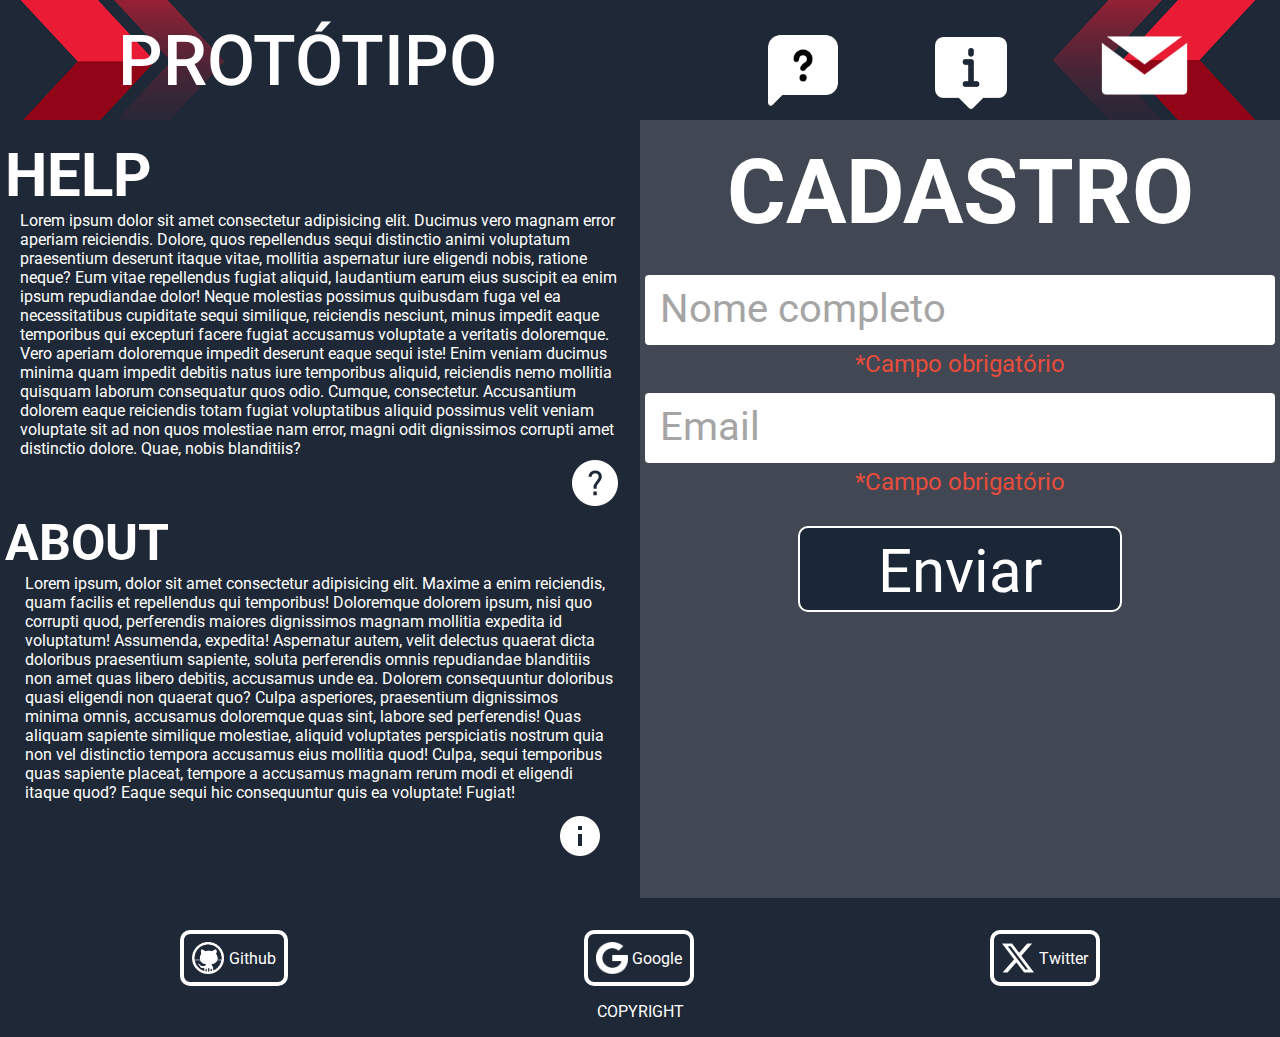
<file: base/index.html>
<!DOCTYPE html>
<html lang="pt-br">
  <head>
    <meta charset="UTF-8" />
    <meta name="viewport" content="width=device-width, initial-scale=1.0" />
    <link rel="stylesheet" href="./css/estilo.css">
    <title>Flexbox - CP2</title>
  </head>

  <body>

    <div class="fundo">
      <header id="Prototipo">
          <div class="container">
            <div class="box1 box"><h1>PROTÓTIPO</h1></div>
            <div class="box2 box"><img src="./img/interrogação icon.png" alt="um icone de informação de cor branca"></div>
            <div class="box3 box"><img src="./img/infomação icon.png" alt="um icone de interrogação de cor branca"></div>
            <div class="box4 box"><img src="./img/e-mail icon.png" alt="Imagem de uma carta"></div>
          </div>       
      </header>
    </div>
    
    <main class="principal">
      
      <section class="esquerda">
        <div id="help">
          <h2 class="title-help">HELP</h2>
          <div class="conteiner-help">
            <div class="text-help">
              Lorem ipsum dolor sit amet consectetur adipisicing elit. Ducimus vero magnam error aperiam reiciendis. Dolore,
              quos repellendus sequi distinctio animi voluptatum praesentium deserunt itaque vitae, mollitia aspernatur iure
              eligendi nobis, ratione neque? Eum vitae repellendus fugiat aliquid, laudantium earum eius suscipit ea enim
              ipsum repudiandae dolor! Neque molestias possimus quibusdam fuga vel ea necessitatibus cupiditate sequi
              similique, reiciendis nesciunt, minus impedit eaque temporibus qui excepturi facere fugiat accusamus voluptate a
              veritatis doloremque. Vero aperiam doloremque impedit deserunt eaque sequi iste! Enim veniam ducimus minima quam
              impedit debitis natus iure temporibus aliquid, reiciendis nemo mollitia quisquam laborum consequatur quos odio.
              Cumque, consectetur. Accusantium dolorem eaque reiciendis totam fugiat voluptatibus aliquid possimus velit
              veniam voluptate sit ad non quos molestiae nam error, magni odit dignissimos corrupti amet distinctio dolore.
              Quae, nobis blanditiis?
            </div>
            <div class="icone-help"><img src="./img/icon_ajuda.png" alt="icone interrogacao"></div>
          </div>
        </div>
        
        <div id="container-about">
          <div class="about">
            <h2>ABOUT</h2>
            <div class="text-about">
              <p>
                Lorem ipsum, dolor sit amet consectetur adipisicing elit. Maxime a
                enim reiciendis, quam facilis et repellendus qui temporibus!
                Doloremque dolorem ipsum, nisi quo corrupti quod, perferendis
                maiores dignissimos magnam mollitia expedita id voluptatum!
                Assumenda, expedita! Aspernatur autem, velit delectus quaerat dicta
                doloribus praesentium sapiente, soluta perferendis omnis repudiandae
                blanditiis non amet quas libero debitis, accusamus unde ea. Dolorem
                consequuntur doloribus quasi eligendi non quaerat quo? Culpa
                asperiores, praesentium dignissimos minima omnis, accusamus
                doloremque quas sint, labore sed perferendis! Quas aliquam sapiente
                similique molestiae, aliquid voluptates perspiciatis nostrum quia
                non vel distinctio tempora accusamus eius mollitia quod! Culpa,
                sequi temporibus quas sapiente placeat, tempore a accusamus magnam
                rerum modi et eligendi itaque quod? Eaque sequi hic consequuntur
                quis ea voluptate! Fugiat!
              </p>
            </div>
            <div class="img-about">
              <img src="./img/Info_about.png" alt="Letra I dentro de um círculo" />
            </div>
          </div>
        </div>
      </section>

      <section class="direita">
        <div class="container-cadastro">
          <div class="titulo-cadastro">
            <h2>CADASTRO</h2>
          </div>
          <div class="barra">Nome completo</div>
          <div class="obrigatorio">*Campo obrigatório</div>
          <div class="barra">Email</div>
          <div class="obrigatorio">*Campo obrigatório</div>
          <div class="botao">Enviar</div>
        </div>
      </section>
  </main>

    <footer>
      <ul class="rodape__lista">

        <li class="rodape__lista__item">
          <a class="link__rodape" href="https://github.com/" class="imagem"><img class="logos__rodape"src="./img/github.png" alt="Logo do github">Github</a>
        </li>

        <li class="rodape__lista__item">
          <a class="link__rodape" href="https://www.google.com/" class="imagem"><img class="logos__rodape" src="./img/google.png" alt="Logo do Google">Google</a>
        </li>

        <li class="rodape__lista__item">
          <a class="link__rodape" href="https://twitter.com/" class="imagem"><img class="logos__rodape" src="./img/x.png" alt="Logo do X">Twitter</a>
        </li>

      </ul>
      <p class="copyright__text">COPYRIGHT</p>
    </footer>
  </body>
</html>
</file>
<file: base/css/estilo.css>
/*#help {
    display: flex;
    flex-direction: column;
    align-items: left;
    position: relative;
    left: 0px;
    width: 50%;
    height: 420px;
    padding: 20px;
    background-color: #1e2836;
    color: white;
}
 
.title-help {
    font-family: 'Roboto', sans-serif;
    font-size: 60px;
    position: relative;
    left: -15px;
}
 
.icone-help {
    display: flex;
    justify-content: flex-end;
}
 
.container-help {
    position: relative;
    left: 50%;
}
 
.text-help {
    margin: auto 0;
    color: white;
    font-family: 'Roboto', sans-serif;

}

#container-about {
  padding: 5px;
  display: flex;
  flex-wrap: wrap;
  flex-direction: column;
  width: 50%;
  color: #fff;
  background-color: #1e2836;
}

.h2 {
    font-size: 50px;
    height: 40px;
    font-weight: 700;
    font-style: normal;
    display: flex;
    justify-content: flex-start;
  }

.img-about {
      bottom: 10px;
      float: right;
      position: relative;
      right: 5%;
    }

.text-about {
      padding: 20px;
      color: #fff;
      font-family: 'Roboto', sans-serif;
    }
*/
@import url('https://fonts.googleapis.com/css2?family=Roboto:ital,wght@0,100;0,300;0,400;0,500;0,700;0,900;1,100;1,300;1,400;1,500;1,700;1,900&display=swap');

* {
    margin: 0;
    padding: 0;
    box-sizing: border-box;
}

body {
  font-family: "Roboto", sans-serif;
  margin: 0;
  padding: 0;
}
 
body {
    font-family: 'Roboto', sans-serif;
    margin: 0;
    padding: 0;
}

/* Cabecalho*/
.container h1 {
    font-family: 'Roboto', sans-serif;
    font-weight: 500;
}

.box1 {
    font-size: 35px;
    min-height: 100px;
    width: 100px;
    color: black;
    padding-right: 300px;
    padding-top: 10px;
    color: #fff;
    margin-left: 118px; /* 3cm to pixels */
}

.box2 {
    min-height: 100px;
    max-width: 96px; /* 6% to pixels */
    color: #fff;
    padding-top: 25px;
    margin-left: 342px; /* 9cm to pixels */
}

.box3 {
    min-height: 100px;
    max-width: 80px; /* 5% to pixels */
    width: 100px;
    color: #fff;
    padding-top: 30px;
    margin-left: 79px; /* 2cm to pixels */
}

.box4 {
    min-height: 100px;
    padding-top: 15px;
    max-width: 112px; /* 7% to pixels */
    background-color: transparent;
    margin-left: 79px; /* 2cm to pixels */
}

.container {
    display: flex;
    flex-wrap: wrap;
    flex-direction: row;
    margin-top: 20px;
    width: 100%;
    align-items: center;
}

.fundo {
    background-image: url(../img/banner-1280×640.png);
    background-size: 100%;
    background-repeat: no-repeat;
    background-position: center;
    padding: 2rem 1.5rem;
    max-width: 100vw; /* 100wh to 100vw */
    padding: 0;
    width: 100%;
    margin-top: -20px;
}

.box img {
    max-width: 90%;
    background-color: transparent;
}

/* Main */

.principal {
    display: flex;
}

.esquerda {
    width: 50%;
}

.direita {
    width: 50%;
}

/*About*/

#container-about {
  padding: 5px;
  display: flex;
  flex-wrap: wrap;
  flex-direction: column;
  width: 100%;
  height: 50%;
  color: #fff;
  background-color: #1e2836;
}

.about h2 {
    font-size: 50px;
    height: 40px;
    font-weight: 700;
    font-style: normal;
    display: flex;
    justify-content: flex-start;
  }

.img-about {
      bottom: 10px;
      float: right;
      position: relative;
      right: 5%;
    }

.text-about {
      padding: 20px;
      color: #fff;
      font-family: 'Roboto', sans-serif;
    }



/*Help*/
 
#help {
    display: flex;
    flex-direction: column;
    align-items: left;
    position: relative;
    left: 0px;
    width: 100%;
    height: 50%;
    padding: 20px;
    background-color: #1e2836;
    color: white;
}
 
.title-help {
    font-family: 'Roboto', sans-serif;
    font-size: 60px;
    position: relative;
    left: -15px;
}
 
.icone-help {
    display: flex;
    justify-content: flex-end;
}
 
.container-help {
    position: relative;
    left: 50%;
}
 
.text-help {
    margin: auto 0;
    color: white;
    font-family: 'Roboto', sans-serif;

}

/* Cadastro */

.container-cadastro {
    display: flex;
    flex-direction: column;
    align-items: center;
    position: relative;
    width: 100%;
    height:100%;
    padding: 20px;
    z-index: 1;
    background-color: #414753;
    color: white;
}
  
.titulo-cadastro {
    font-size: 60px;
    font: bold;
    font-family: "Roboto", sans-serif;
    text-align: center;
    margin-bottom: 30px;
}
  
.barra {
    font-family: "Roboto", sans-serif;
    font-size: 40px;
    font: bold;
    background-color: #fff;
    color: #a5a5a5;
    margin-bottom: 5px; 
    padding: 10px 15px;
    border: 10px;
    border-color: #1B2636;
    border-radius: 4px;
    display: block;
    width: 630px;
    height: 70px; 
}
  
  
.obrigatorio {
    color: #e74c3c; 
    font-size: 24px; 
    margin-bottom: 15px; 
    text-align: left;
}
  
.botao {
    font-family: "Roboto", sans-serif;
    font-size: 60px;
    font: bold;
    display: block;
    width: 324px; 
    height: 86px;
    padding: 8px; 
    margin: 15px auto; 
    background-color: #1B2636; 
    color: #fff;
    text-align: center;
    border-radius: 10px;
    border: 2px solid #fff;
    cursor: pointer;
}


/*Rodapé*/

footer {
    position: relative;
    background-color: #1f2837;
    padding: 1em;
}

.rodape__lista {
    display: flex;
    justify-content: space-around;
    align-items: center;
    padding: 1em;
}

.rodape__lista__item{
    display: flex;
    list-style: none;
    text-decoration: none;
    color: white;
    border: solid 0.3em white;
    padding: 0.5em;
    border-radius: 10px;
    align-items: center;
    gap: 0.5em;
}
a{
    color: white;
    text-decoration: none;
    display: flex;
    align-items: center;
    gap: 0.3em;
}
.logos__rodape{
    width: 2em;
}

.copyright__text{
    display: flex;
    justify-content: center;
    color: white;
}
</file>
